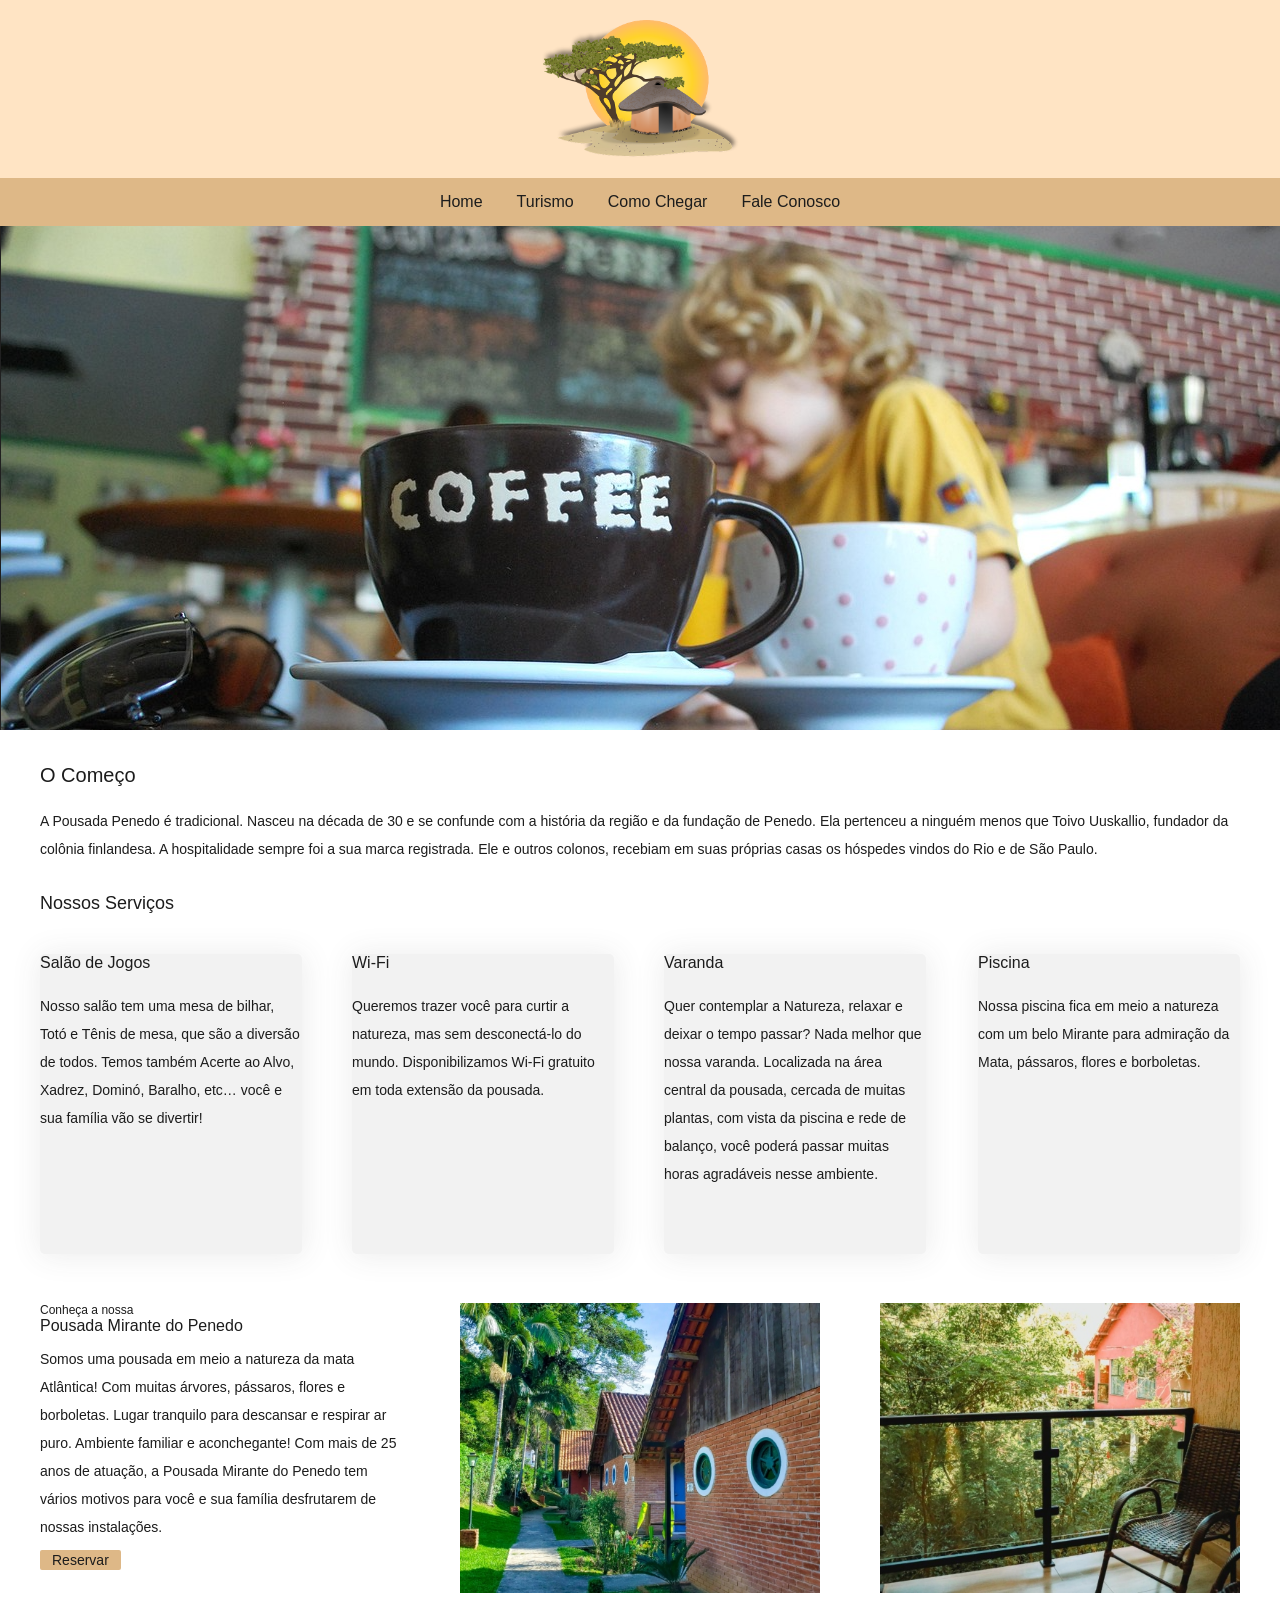
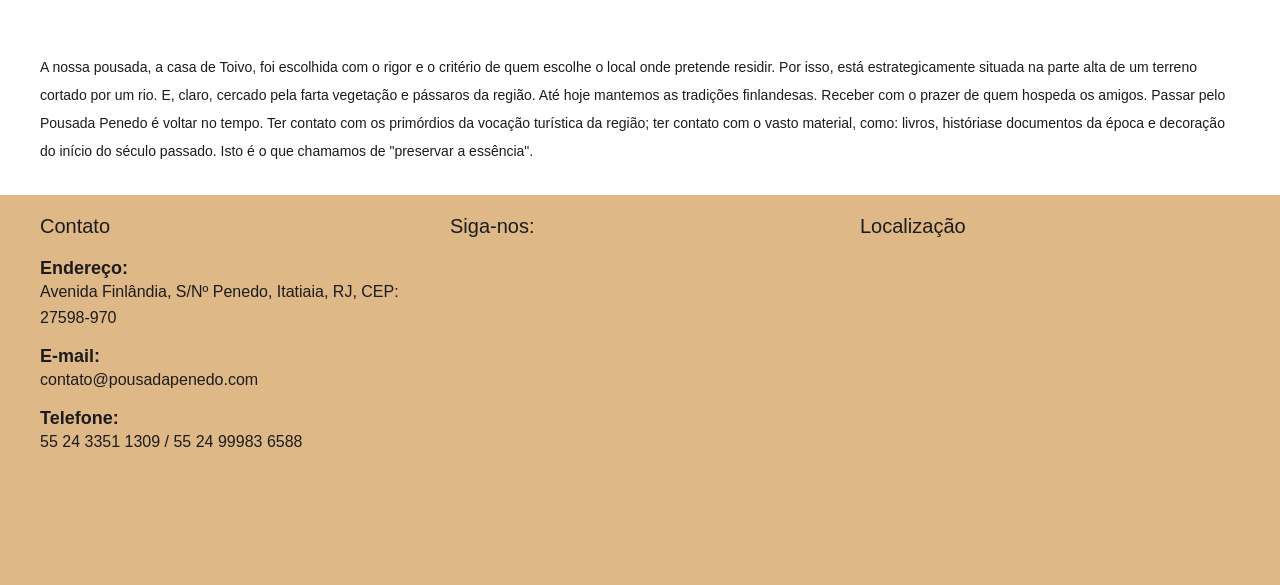
<file: index.html>
<!DOCTYPE html>
<html lang="pt-br">
<head>
    <meta charset="UTF-8">
    <meta name="viewport" content="width=device-width, initial-scale=1.0">
    <title>Pousada Penedo</title>

    <link rel="stylesheet" href="css/layout.css">
    <link rel="stylesheet" href="css/home.css">

</head>
<body>

    <header class="cabecalho">

        <img src="img/logo.png" class="logo" width="200">

    </header> <!--Fim Cabeçalho-->

    <nav class="menu">
        <ul>
            <li> <a href="index.html">Home</a> </li>
            <li> <a href="turismo.html">Turismo</a> </li>
            <li> <a href="comochegar.html">Como Chegar</a> </li>
            <li> <a href="faleconosco.html">Fale Conosco</a> </li>

        </ul>

    </nav> <!--Fim Menu-->

<article class="banner">
    <img src="img/banner2.png" width="100%">

</article><!--Fim Banner-->
    

<section class="container">

    <h1>O  Começo</h1>
        <p id="historia">A Pousada Penedo é tradicional. Nasceu na década de 30 e se confunde com a história da região e da fundação de Penedo. Ela pertenceu a ninguém menos que Toivo Uuskallio, fundador da colônia finlandesa. A hospitalidade sempre foi a sua marca registrada. Ele e outros colonos, recebiam em suas próprias casas os hóspedes vindos do Rio e de São Paulo.</p>

        <div id="boxservicos">
            <h2>Nossos Serviços</h2>

                <div id="servico1"> 
                    <h3>Salão de Jogos</h3>

                    <p>Nosso salão tem uma mesa de bilhar, Totó e Tênis de mesa, que são a diversão de todos. Temos também Acerte ao Alvo, Xadrez, Dominó, Baralho, etc… você e sua família vão se divertir!</p>

                </div><!--Fim Box Serviço1-->

                <div id="servico2"> 

                    <h3>Wi-Fi</h3>
                    <p>Queremos trazer você para curtir a natureza, mas sem desconectá-lo do mundo. Disponibilizamos Wi-Fi gratuito em toda extensão da pousada.</p>

                </div><!--Fim Box Serviço2-->


                <div id="servico3"> 
                    <h3>Varanda</h3>
                    <p>Quer contemplar a Natureza, relaxar e deixar o tempo passar? Nada melhor que nossa varanda. Localizada na área central da pousada, cercada de muitas plantas, com vista da piscina e rede de balanço, você poderá passar muitas horas agradáveis nesse ambiente.</p>
                </div><!--Fim Box Serviço3-->

                <div id="servico4"> 
                    <h3>Piscina</h3>
                    <p>Nossa piscina fica em meio a natureza com um belo Mirante para admiração da Mata, pássaros, flores e borboletas.</p>
</div><!--Fim Box Serviço4-->

        </div><!--Fim Box Serviços-->


        <div id="boxfinal">

            <div id="boxfinal1">
                
                <h4>Conheça a nossa</h4>

                <h5>Pousada Mirante do Penedo</h5>
                <p>Somos uma pousada em meio a natureza da mata Atlântica! Com muitas árvores, pássaros, flores e borboletas. Lugar tranquilo para descansar e respirar ar puro. Ambiente familiar e aconchegante! Com mais de 25 anos de atuação, a Pousada Mirante do Penedo tem vários motivos para você e sua família desfrutarem de nossas instalações.</p>

 <a href="https://book.omnibees.com/chain/9841" target="_blank" id="linkreserva">Reservar</a>


            </div><!--Fim Box Final1-->

            <div id="boxfinal2"> 
                <img src="img/imagem1.jpeg" width="360"/>
            </div><!--Fim Box Final2-->


            <div id="boxfinal3"> 
                <img src="img/imagem2.jpg" width="360"/>
            </div><!--Fim Box Final3-->

        </div> <!--Fim Box Final-->


<p id="textofinal">A nossa pousada, a casa de Toivo, foi escolhida com o rigor e o critério de quem escolhe o local onde pretende residir. Por isso, está estrategicamente situada na parte alta de um terreno cortado por um rio. E, claro, cercado pela farta vegetação e pássaros da região. Até hoje mantemos as tradições finlandesas. Receber com o prazer de quem hospeda os amigos. Passar pelo Pousada Penedo é voltar no tempo. Ter contato com os primórdios da vocação turística da região; ter contato com o vasto material, como: livros, históriase documentos da época e decoração do início do século passado. Isto é o que chamamos de "preservar a essência". </p>


</section> <!--Fim Container-->



<footer class="rodape">
    <div class="boxprincipal">
       
        <div class="box1">

            <h2>Contato</h2>
            
            <p class="paragrafo1">Endereço:</p>
            <p class="paragrafo2">Avenida Finlândia, S/Nº
            Penedo, Itatiaia, RJ, CEP: 27598-970</p>
            
            <p class="paragrafo1">E-mail:</p>
            <p class="paragrafo2">contato@pousadapenedo.com</p>
            
            <p class="paragrafo1">Telefone:</p>
            <p class="paragrafo2"> 55 24 3351 1309 /
                55 24 99983 6588 </p>

        </div><!--Fim Box1-->


        <div class="box2">

            <h2>Siga-nos:</h2>

            <iframe width="380" height="300" src="https://www.youtube.com/embed/t_1OX9FNkE8?si=J-H6M2pCH-sp2g03" title="YouTube video player" frameborder="0" allow="accelerometer; autoplay; clipboard-write; encrypted-media; gyroscope; picture-in-picture; web-share" referrerpolicy="strict-origin-when-cross-origin" allowfullscreen></iframe>

        </div><!--Fim Box2-->


        <div class="box3">
            <h2>Localização</h2>

            <iframe src="https://www.google.com/maps/embed?pb=!1m18!1m12!1m3!1d3687.734494154723!2d-44.530429474092536!3d-22.439016921322274!2m3!1f0!2f0!3f0!3m2!1i1024!2i768!4f13.1!3m3!1m2!1s0x9e799274bb8327%3A0x822c0ac4dcdfc2b0!2sPousada%20Penedo!5e0!3m2!1spt-BR!2sbr!4v1750852910613!5m2!1spt-BR!2sbr" width="380" height="300" style="border:0;" allowfullscreen="" loading="lazy" referrerpolicy="no-referrer-when-downgrade"></iframe>

        </div><!--Fim Box3-->



    </div> <!--Fim Box Principal-->
</footer> <!--Fim Rodapé-->


</body>
</html>
</file>
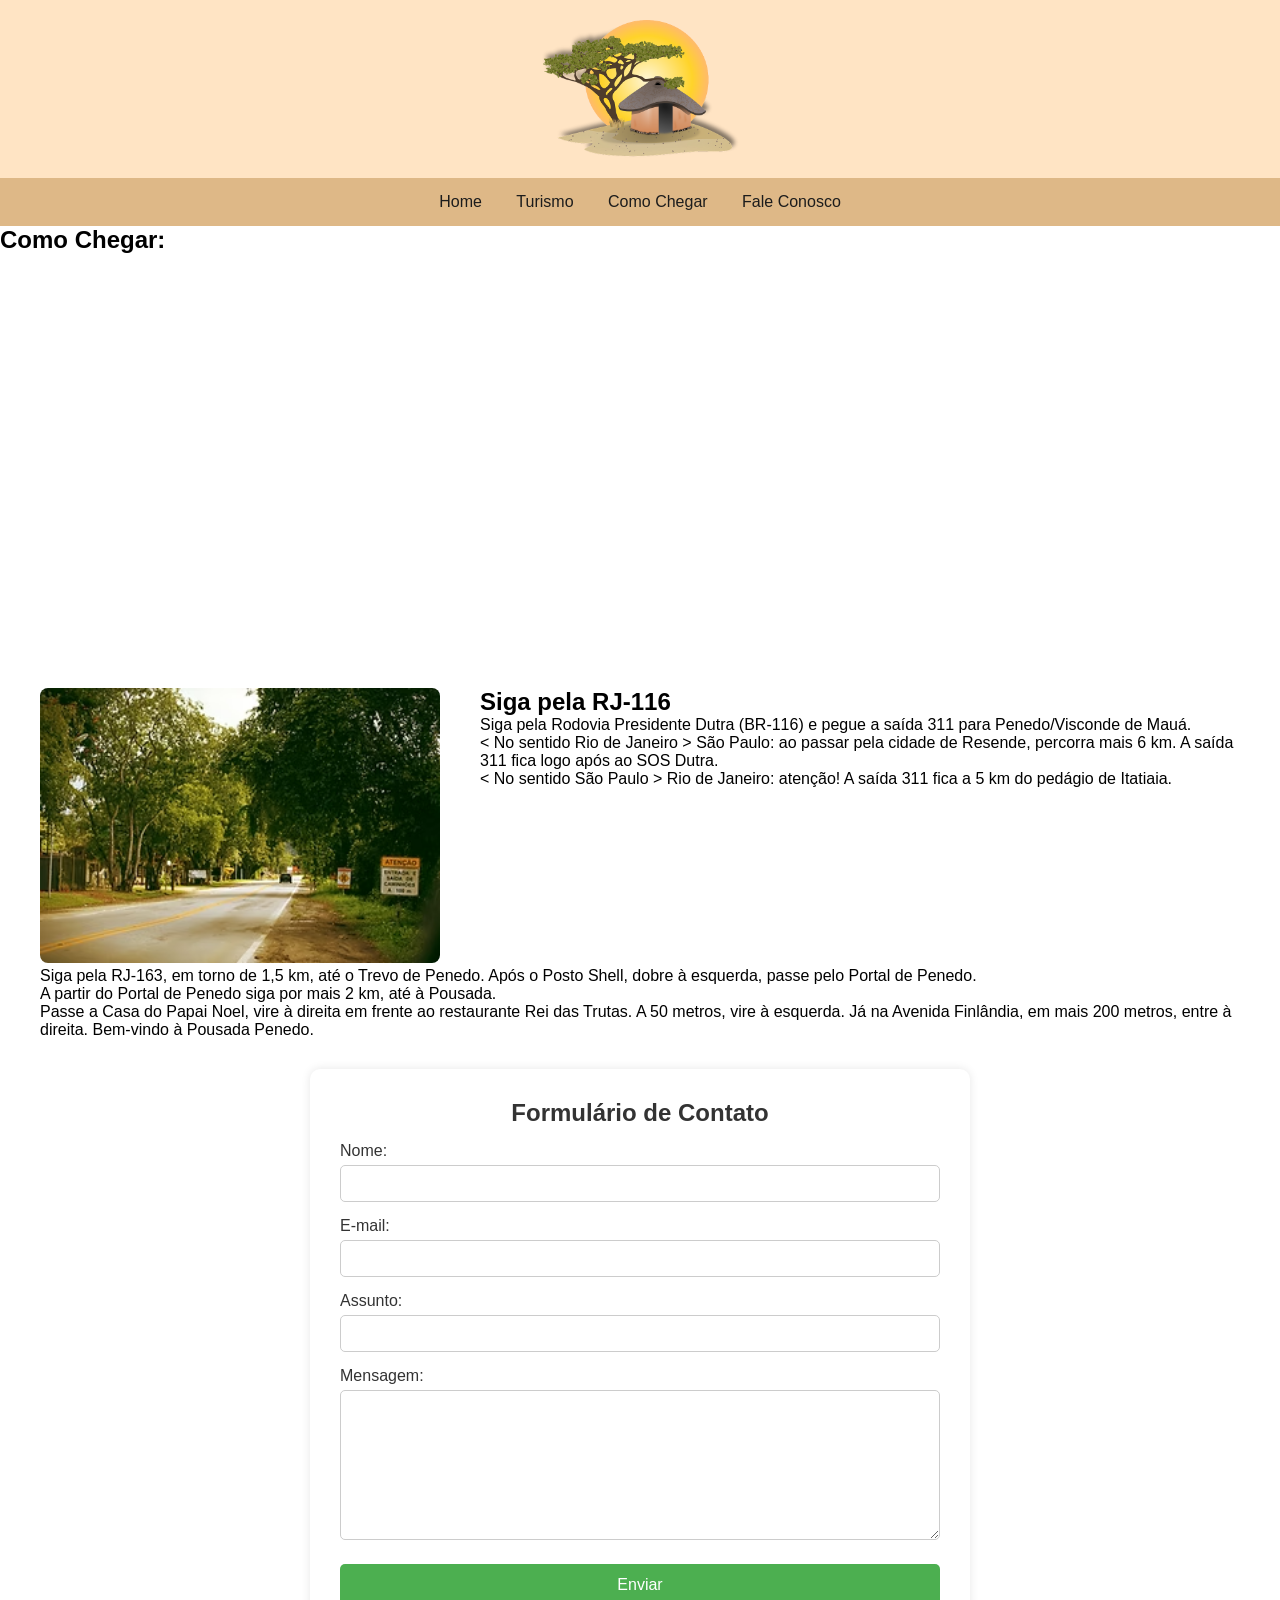
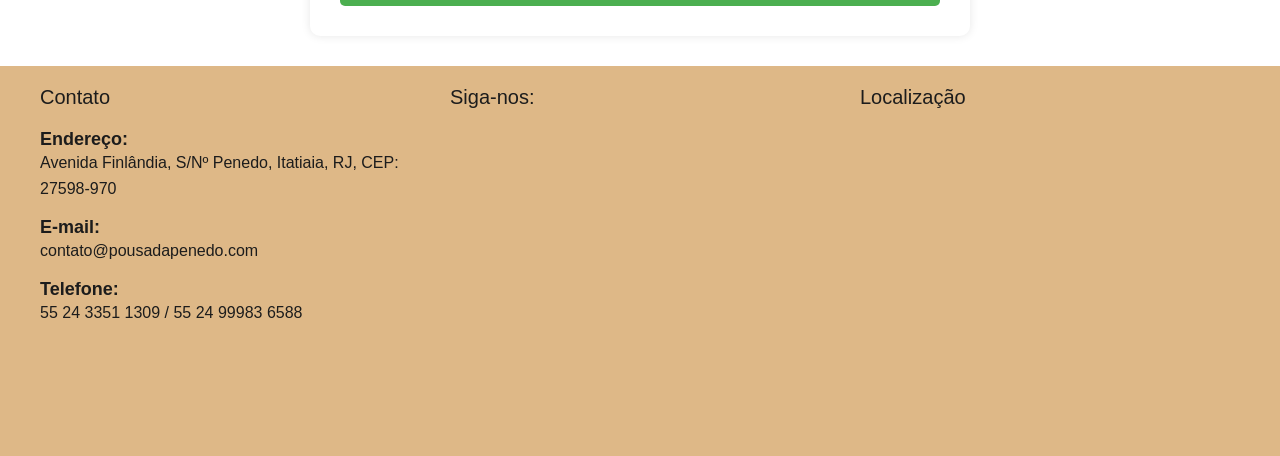
<file: comochegar.html>
<!DOCTYPE html>
<html lang="pt-br">
<head>
    <meta charset="UTF-8">
    <meta name="viewport" content="width=device-width, initial-scale=1.0">
    <title>Pousada Penedo</title>

    <link rel="stylesheet" href="css/layout.css">
    <link rel="stylesheet" href="css/comochegar.css">

</head>
<body>

    <header class="cabecalho">

        <img src="img/logo.png" class="logo" width="200">

    </header> <!--Fim Cabeçalho-->

    <nav class="menu">
        <ul>
            <li> <a href="index.html">Home</a> </li>
            <li> <a href="turismo.html">Turismo</a> </li>
            <li> <a href="comochegar.html">Como Chegar</a> </li>
            <li> <a href="faleconosco.html">Fale Conosco</a> </li>

        </ul>

    </nav> <!--Fim Menu-->

<article class="banner">
    <h1>Como Chegar:</h1>
  <iframe src="https://www.google.com/maps/embed?pb=!1m18!1m12!1m3!1d3687.734494154723!2d-44.530429474092536!3d-22.439016921322274!2m3!1f0!2f0!3f0!3m2!1i1024!2i768!4f13.1!3m3!1m2!1s0x9e799274bb8327%3A0x822c0ac4dcdfc2b0!2sPousada%20Penedo!5e0!3m2!1spt-BR!2sbr!4v1750852910613!5m2!1spt-BR!2sbr" width="600" height="400" style="border:0;" allowfullscreen="" loading="lazy" referrerpolicy="no-referrer-when-downgrade"></iframe>
</article><!--Fim Banner-->

<section class="container">

    <div class="como-chegar-flex">
        <div id="imagemcomochegar">
            <img src="img/imagem 3.avif" alt="Imagem Como Chegar">
        </div>

        <div id="textocomochegar">
            <h2>Siga pela RJ-116</h2>
            <p>Siga pela Rodovia Presidente Dutra (BR-116) e pegue a saída 311
                para Penedo/Visconde de Mauá.  </p>
                <p>< No sentido Rio de Janeiro > São Paulo: ao passar pela cidade de Resende, percorra mais 6 km. A saída 311 fica logo após ao SOS Dutra.</p> 
                <p>< No sentido São Paulo > Rio de Janeiro: atenção! A saída 311 fica a 5 km do pedágio de Itatiaia.</p>
        </div>
    </div>

    <div id="textocomochegar2">
        <p>Siga pela RJ-163, em torno de 1,5 km, até o Trevo de Penedo. Após o Posto Shell, dobre à esquerda, passe pelo Portal de Penedo.</p>
       <p> A partir do Portal de Penedo siga por mais 2 km, até à Pousada.</p>
       <p></p> Passe a Casa do Papai Noel, vire à direita em frente ao restaurante Rei das Trutas. A 50 metros, vire à esquerda. Já na Avenida Finlândia, em mais 200 metros, entre à direita. Bem-vindo à Pousada Penedo.</p>
    </div>
</section> <!-- Fim container -->


  
<section class="container">

    <div id="formulario">

   <h2>Formulário de Contato</h2>
    <form action="#" method="post">
      <label>Nome:</label>
      <input type="text" id="nome" name="nome" required>

      <label>E-mail:</label>
      <input type="email" id="email" name="email" required>

      <label>Assunto:</label>
      <input type="text" id="assunto" name="assunto" required>

      <label>Mensagem:</label>
      <textarea id="mensagem" name="mensagem" required></textarea>

      <button type="submit">Enviar</button>
    </form>

    </div>
</section> <!--Fim Container-->



<footer class="rodape">
    <div class="boxprincipal">
       
        <div class="box1">

            <h2>Contato</h2>
            
            <p class="paragrafo1">Endereço:</p>
            <p class="paragrafo2">Avenida Finlândia, S/Nº
            Penedo, Itatiaia, RJ, CEP: 27598-970</p>
            
            <p class="paragrafo1">E-mail:</p>
            <p class="paragrafo2">contato@pousadapenedo.com</p>
            
            <p class="paragrafo1">Telefone:</p>
            <p class="paragrafo2"> 55 24 3351 1309 /
                55 24 99983 6588 </p>

        </div><!--Fim Box1-->


        <div class="box2">

            <h2>Siga-nos:</h2>

            <iframe width="380" height="300" src="https://www.youtube.com/embed/t_1OX9FNkE8?si=J-H6M2pCH-sp2g03" title="YouTube video player" frameborder="0" allow="accelerometer; autoplay; clipboard-write; encrypted-media; gyroscope; picture-in-picture; web-share" referrerpolicy="strict-origin-when-cross-origin" allowfullscreen></iframe>

        </div><!--Fim Box2-->


        <div class="box3">
            <h2>Localização</h2>

            <iframe src="https://www.google.com/maps/embed?pb=!1m18!1m12!1m3!1d3687.734494154723!2d-44.530429474092536!3d-22.439016921322274!2m3!1f0!2f0!3f0!3m2!1i1024!2i768!4f13.1!3m3!1m2!1s0x9e799274bb8327%3A0x822c0ac4dcdfc2b0!2sPousada%20Penedo!5e0!3m2!1spt-BR!2sbr!4v1750852910613!5m2!1spt-BR!2sbr" width="380" height="300" style="border:0;" allowfullscreen="" loading="lazy" referrerpolicy="no-referrer-when-downgrade"></iframe>

        </div><!--Fim Box3-->



    </div> <!--Fim Box Principal-->
</footer> <!--Fim Rodapé-->


</body>
</html>
</file>
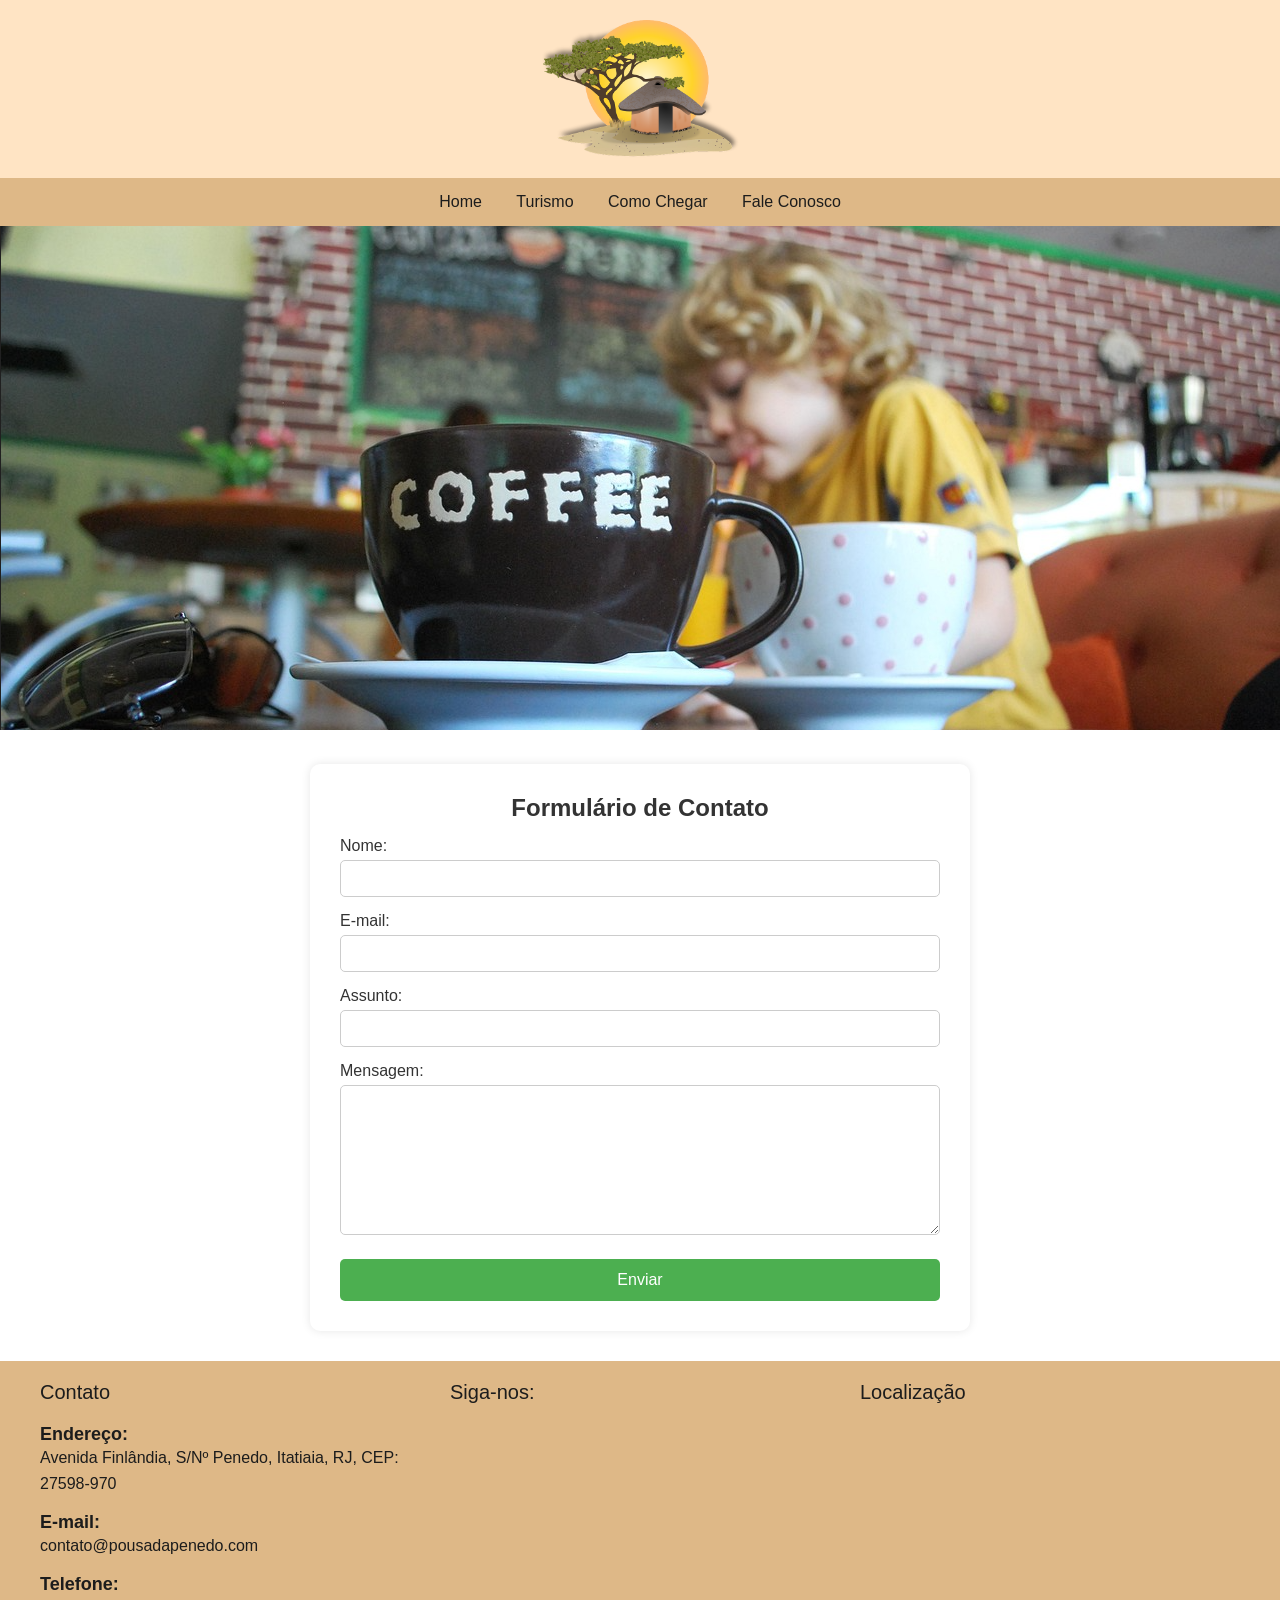
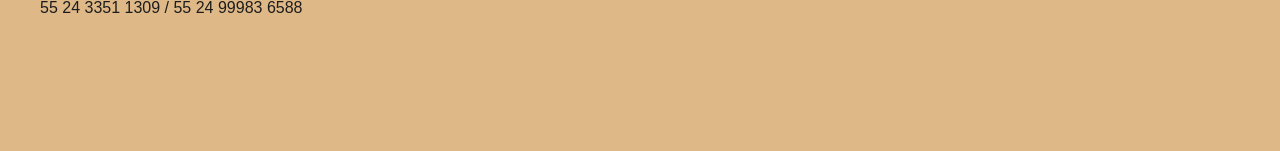
<file: faleconosco.html>
<!DOCTYPE html>
<html lang="pt-br">
<head>
    <meta charset="UTF-8">
    <meta name="viewport" content="width=device-width, initial-scale=1.0">
    <title>Pousada Penedo</title>

    <link rel="stylesheet" href="css/layout.css">
    <link rel="stylesheet" href="css/faleconosco.css">

</head>
<body>

    <header class="cabecalho">

        <img src="img/logo.png" class="logo" width="200">

    </header> <!--Fim Cabeçalho-->

    <nav class="menu">
        <ul>
            <li> <a href="index.html">Home</a> </li>
            <li> <a href="turismo.html">Turismo</a> </li>
            <li> <a href="comochegar.html">Como Chegar</a> </li>
            <li> <a href="faleconosco.html">Fale Conosco</a> </li>

        </ul>

    </nav> <!--Fim Menu-->

<article class="banner">
    <img src="img/banner2.png" width="100%">

</article><!--Fim Banner-->
    

<section class="container">

    <div id="formulario">

   <h2>Formulário de Contato</h2>
    <form action="#" method="post">
      <label>Nome:</label>
      <input type="text" id="nome" name="nome" required>

      <label>E-mail:</label>
      <input type="email" id="email" name="email" required>

      <label>Assunto:</label>
      <input type="text" id="assunto" name="assunto" required>

      <label>Mensagem:</label>
      <textarea id="mensagem" name="mensagem" required></textarea>

      <button type="submit">Enviar</button>
    </form>

    </div>
</section> <!--Fim Container-->



<footer class="rodape">
    <div class="boxprincipal">
       
        <div class="box1">

            <h2>Contato</h2>
            
            <p class="paragrafo1">Endereço:</p>
            <p class="paragrafo2">Avenida Finlândia, S/Nº
            Penedo, Itatiaia, RJ, CEP: 27598-970</p>
            
            <p class="paragrafo1">E-mail:</p>
            <p class="paragrafo2">contato@pousadapenedo.com</p>
            
            <p class="paragrafo1">Telefone:</p>
            <p class="paragrafo2"> 55 24 3351 1309 /
                55 24 99983 6588 </p>

        </div><!--Fim Box1-->


        <div class="box2">

            <h2>Siga-nos:</h2>

            <iframe width="380" height="300" src="https://www.youtube.com/embed/t_1OX9FNkE8?si=J-H6M2pCH-sp2g03" title="YouTube video player" frameborder="0" allow="accelerometer; autoplay; clipboard-write; encrypted-media; gyroscope; picture-in-picture; web-share" referrerpolicy="strict-origin-when-cross-origin" allowfullscreen></iframe>

        </div><!--Fim Box2-->


        <div class="box3">
            <h2>Localização</h2>

            <iframe src="https://www.google.com/maps/embed?pb=!1m18!1m12!1m3!1d3687.734494154723!2d-44.530429474092536!3d-22.439016921322274!2m3!1f0!2f0!3f0!3m2!1i1024!2i768!4f13.1!3m3!1m2!1s0x9e799274bb8327%3A0x822c0ac4dcdfc2b0!2sPousada%20Penedo!5e0!3m2!1spt-BR!2sbr!4v1750852910613!5m2!1spt-BR!2sbr" width="380" height="300" style="border:0;" allowfullscreen="" loading="lazy" referrerpolicy="no-referrer-when-downgrade"></iframe>

        </div><!--Fim Box3-->



    </div> <!--Fim Box Principal-->
</footer> <!--Fim Rodapé-->


</body>
</html>
</file>
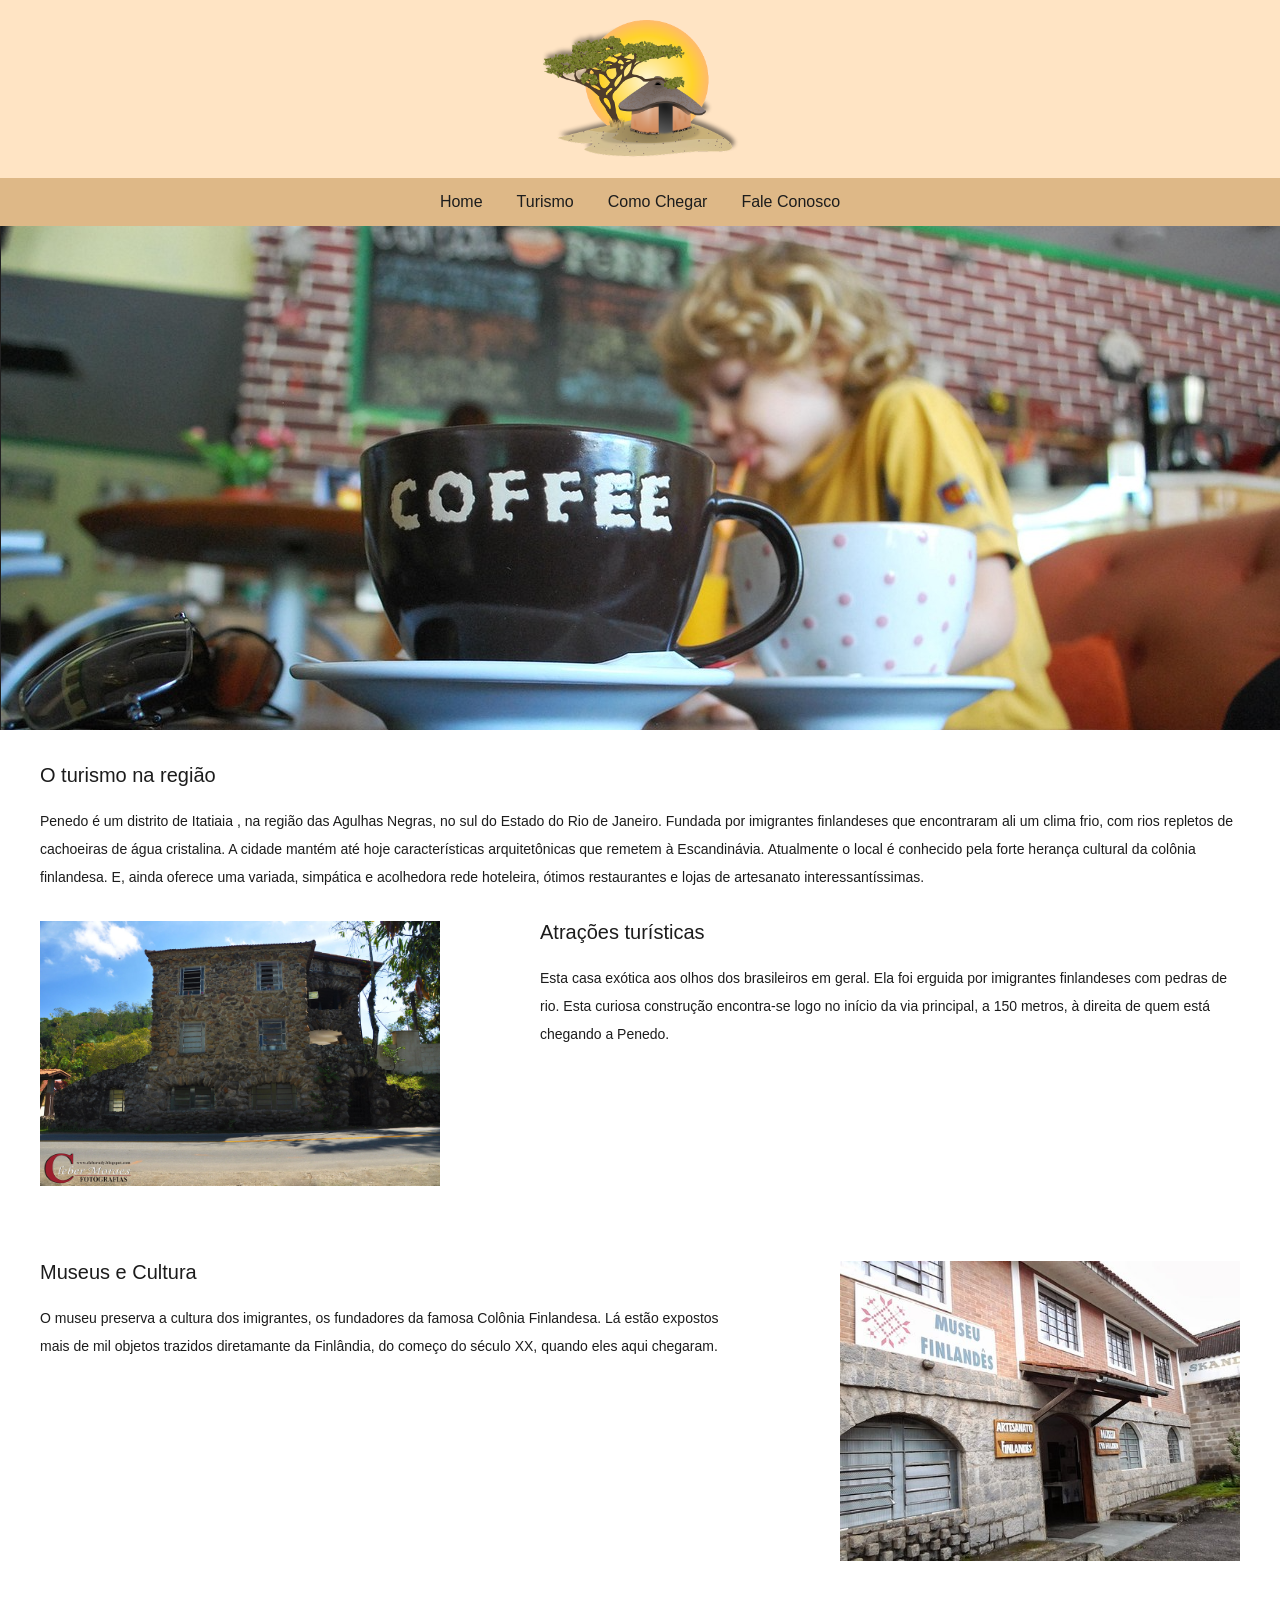
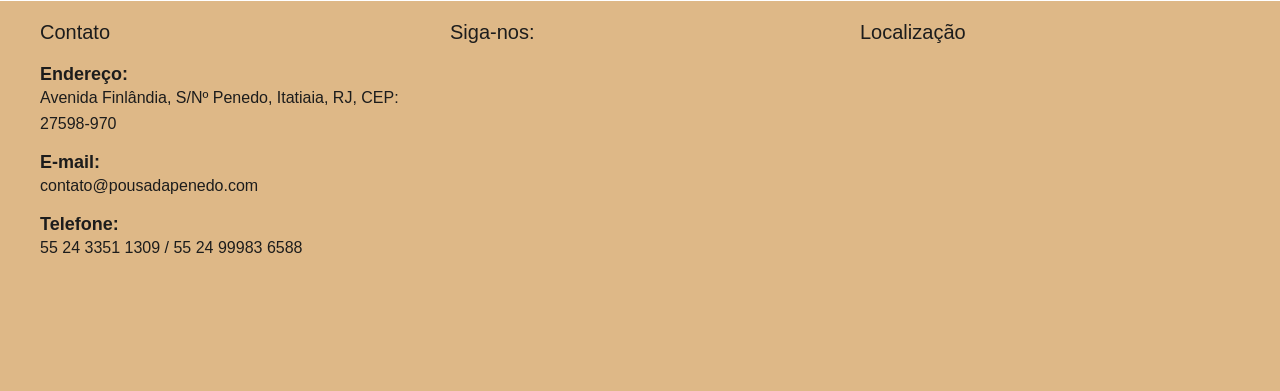
<file: turismo.html>
<!DOCTYPE html>
<html lang="pt-br">
<head>
    <meta charset="UTF-8">
    <meta name="viewport" content="width=device-width, initial-scale=1.0">
    <title>Pousada Penedo</title>

    <link rel="stylesheet" href="css/layout.css">
    <link rel="stylesheet" href="css/turismo.css">

</head>
<body>

    <header class="cabecalho">

        <img src="img/logo.png" class="logo" width="200">

    </header> <!--Fim Cabeçalho-->

    <nav class="menu">
        <ul>
            <li> <a href="index.html">Home</a> </li>
            <li> <a href="turismo.html">Turismo</a> </li>
            <li> <a href="comochegar.html">Como Chegar</a> </li>
            <li> <a href="faleconosco.html">Fale Conosco</a> </li>

        </ul>

    </nav> <!--Fim Menu-->

<article class="banner">
    <img src="img/banner2.png" width="100%">

</article><!--Fim Banner-->
    

<section class="container">

    <div id="turismo">
        <h1>O turismo na região</h1>
        <p>Penedo é um distrito de Itatiaia , na região das Agulhas Negras, no sul do Estado do Rio de Janeiro. Fundada por imigrantes finlandeses que encontraram ali um clima frio, com rios repletos de cachoeiras de água cristalina. A cidade mantém até hoje características arquitetônicas que remetem à Escandinávia. Atualmente o local é conhecido pela forte herança cultural da colônia finlandesa. E, ainda oferece uma variada, simpática e acolhedora rede hoteleira, ótimos restaurantes e lojas de artesanato interessantíssimas.</p>
    </div> <!--Fim Turismo-->

    <div id="casapedra">

        <div id="fotocasapedra">
            <img src="img/casapedra.jpg" width="400"/>
        </div><!--Fim Foto Casa Pedra-->
        
         <div id="textocasapedra">
             <h2>Atrações turísticas</h2>

             <p>Esta casa exótica aos olhos dos brasileiros em geral. Ela foi erguida por imigrantes finlandeses com pedras de rio. Esta curiosa construção encontra-se logo no início da via principal, a 150 metros, à direita de quem está chegando a Penedo.</p>

        </div><!--Fim Texto Casa Pedra-->

    </div> <!--Fim Casa Pedra-->


    <div id="museu">
                
        <div id="textomuseu">
             <h2>Museus e Cultura</h2>

             <p>O museu preserva a cultura dos imigrantes, os fundadores da famosa Colônia Finlandesa. Lá estão expostos mais de mil objetos trazidos diretamante da Finlândia, do começo do século XX, quando eles aqui chegaram.</p>

        </div><!--Fim Texto Museu-->

         <div id="fotomuseu">
            <img src="img/museu.jpg" width="400"/>
        </div><!--Fim Foto Museu-->


    </div><!--Fim Museu-->

</section> <!--Fim Container-->



<footer class="rodape">
    <div class="boxprincipal">
       
        <div class="box1">

            <h2>Contato</h2>
            
            <p class="paragrafo1">Endereço:</p>
            <p class="paragrafo2">Avenida Finlândia, S/Nº
            Penedo, Itatiaia, RJ, CEP: 27598-970</p>
            
            <p class="paragrafo1">E-mail:</p>
            <p class="paragrafo2">contato@pousadapenedo.com</p>
            
            <p class="paragrafo1">Telefone:</p>
            <p class="paragrafo2"> 55 24 3351 1309 /
                55 24 99983 6588 </p>

        </div><!--Fim Box1-->


        <div class="box2">

            <h2>Siga-nos:</h2>

            <iframe width="380" height="300" src="https://www.youtube.com/embed/t_1OX9FNkE8?si=J-H6M2pCH-sp2g03" title="YouTube video player" frameborder="0" allow="accelerometer; autoplay; clipboard-write; encrypted-media; gyroscope; picture-in-picture; web-share" referrerpolicy="strict-origin-when-cross-origin" allowfullscreen></iframe>

        </div><!--Fim Box2-->


        <div class="box3">
            <h2>Localização</h2>

            <iframe src="https://www.google.com/maps/embed?pb=!1m18!1m12!1m3!1d3687.734494154723!2d-44.530429474092536!3d-22.439016921322274!2m3!1f0!2f0!3f0!3m2!1i1024!2i768!4f13.1!3m3!1m2!1s0x9e799274bb8327%3A0x822c0ac4dcdfc2b0!2sPousada%20Penedo!5e0!3m2!1spt-BR!2sbr!4v1750852910613!5m2!1spt-BR!2sbr" width="380" height="300" style="border:0;" allowfullscreen="" loading="lazy" referrerpolicy="no-referrer-when-downgrade"></iframe>

        </div><!--Fim Box3-->



    </div> <!--Fim Box Principal-->
</footer> <!--Fim Rodapé-->


</body>
</html>
</file>
<file: css/layout.css>
*{
    margin: 0;
    padding: 0;
}

header.cabecalho{
    width: 100%;
    height: auto;
    background-color: bisque;
    padding-top: 20px; /*Margem superior do elemento*/
    padding-bottom: 20px; /*Margem inferior do elemento*/
}

header.cabecalho img.logo{
    display: block;/*Converte o elemento em bloco*/
    margin: auto;/*Centraliza o elemento*/
}

nav.menu{
    width: 100%;
    height: auto;
    padding: 15px 0;
    background-color: burlywood;
    text-align: center; 
}

nav.menu ul li{
    display: inline;
    margin: 0 15px;
}

nav.menu ul li a{
    color:#1c1c1c;
    text-decoration: none;
    font-size: 16px;
    font-family: Verdana, Geneva, Tahoma, sans-serif;
}

nav.menu ul li a:hover{
    color: bisque;
}

article.banner{
    width: 100%;
    height: auto;
    margin: auto;
}

section.container{
    width: 1200px;
    height: auto;
    /*border: 1px solid #1c1c1c;*/
    margin: auto;
    margin-top: 30px;
}

footer.rodape{
    width:100%;
    height:370px;
    background-color: burlywood;
    padding-top: 20px;
    margin-top: 30px;
}

footer.rodape div.boxprincipal{
    width: 1200px;
    height: 370px;
    /*background-color: antiquewhite;*/
    margin: auto;
}

footer.rodape div.boxprincipal div.box1{
    width: 380px;
    height: 370px;
    /*background-color: #1c1c1c;*/
    float: left;

}

footer.rodape div.boxprincipal div.box2{
    width: 380px;
    height: 370px;
    /*background-color: #1c1c1c;*/
    float: left;
    margin-left: 30px;

}

footer.rodape div.boxprincipal div.box3{
    width: 380px;
    height: 370px;
    /*background-color: #1c1c1c;*/
    float: right;

}

footer.rodape div.boxprincipal div.box1 h2,
footer.rodape div.boxprincipal div.box2 h2,
footer.rodape div.boxprincipal div.box3 h2{
    font-family: Verdana, Geneva, Tahoma, sans-serif;
    font-weight: 400;
    font-size: 20px;
    margin-bottom: 20px;
    color:#1c1c1c;
}

footer.rodape div.boxprincipal div.box1 p.paragrafo1{
    font-family: Verdana, Geneva, Tahoma, sans-serif;
    font-size: 18px;
    color:#1c1c1c;
    font-weight: 900;
}

footer.rodape div.boxprincipal div.box1 p.paragrafo2{
    font-family: Verdana, Geneva, Tahoma, sans-serif;
    font-size: 16px;
    color:#1c1c1c;
    line-height: 26px;
    margin-bottom: 15px;
}
</file>
<file: css/home.css>
section.container h1{
    color:#1c1c1c;
    font-size: 20px;
    font-family: Verdana, Geneva, Tahoma, sans-serif;
    font-weight: 400;
    margin-bottom: 20px;
}

section.container p#historia{
    color:#1c1c1c;
    font-size: 14px;
    font-family: Verdana, Geneva, Tahoma, sans-serif;
    line-height: 28px;
}


section.container div#boxservicos{
    width: 1200px;
    height: 360px;
    /*background-color: bisque;*/
    margin-top: 30px;
}
section.container div#boxservicos div#servico1,
section.container div#boxservicos div#servico2,
section.container div#boxservicos div#servico3,
section.container div#boxservicos div#servico4{
    width: 262px;
    height: 300px;
    background-color: #F2F2F2;
    box-shadow: 1px 1px 30px 1px rgba(68, 68, 68, 0.1);
    border-radius: 5px;
}
section.container div#boxservicos div#servico1,
section.container div#boxservicos div#servico2,
section.container div#boxservicos div#servico3{
    float: left;
}
section.container div#boxservicos div#servico4{
    float: right;
}
section.container div#boxservicos div#servico2,
section.container div#boxservicos div#servico3{
    margin-left: 50px;
}

section.container div#boxservicos h2{
    color:#1c1c1c;
    font-size: 18px;
    font-family: Verdana, Geneva, Tahoma, sans-serif;
    font-weight: 400;
    margin-bottom: 40px;

}

section.container div#boxservicos div#servico1 h3,
section.container div#boxservicos div#servico2 h3,
section.container div#boxservicos div#servico3 h3,
section.container div#boxservicos div#servico4 h3{
    color:#1c1c1c;
    font-size: 16px;
    font-family: Verdana, Geneva, Tahoma, sans-serif;
    font-weight: 400;
    margin-bottom: 20px;
}


section.container div#boxservicos div#servico1 p,
section.container div#boxservicos div#servico2 p,
section.container div#boxservicos div#servico3 p,
section.container div#boxservicos div#servico4 p{
    color:#1c1c1c;
    font-size: 14px;
    font-family: Verdana, Geneva, Tahoma, sans-serif;
    line-height: 28px;
}


section.container div#boxfinal{
    width: 1200px;
    height: 350px;
    /*background-color: brown;*/
    margin-top: 50px;
}
section.container div#boxfinal div#boxfinal1{
    width: 360px;
    height: 350px;
    float: left;
    /*background-color: rgb(79, 79, 79);*/
}
section.container div#boxfinal div#boxfinal2{
    width: 360px;
    height: 350px;
    float: left;
    /* background-color:rgb(79, 79, 79);*/
    margin-left: 60px;
}
section.container div#boxfinal div#boxfinal3{
    width: 360px;
    height: 350px;
    float: right;
    /*background-color:rgb(79, 79, 79);*/
}

section.container div#boxfinal div#boxfinal1 h4{
    color:#1c1c1c;
    font-size: 12px;
    font-family: Verdana, Geneva, Tahoma, sans-serif;
    font-weight: 400;
}

section.container div#boxfinal div#boxfinal1 h5{
    color:#1c1c1c;
    font-size: 16px;
    font-family: Verdana, Geneva, Tahoma, sans-serif;
    font-weight: 400;
    margin-bottom: 10px;
}

section.container div#boxfinal div#boxfinal1 p{
    color:#1c1c1c;
    font-size: 14px;
    font-family: Verdana, Geneva, Tahoma, sans-serif;
    line-height: 28px;  
    margin-bottom: 10px;
}

section.container div#boxfinal div#boxfinal1 a{
    background-color: burlywood;
    color:#1c1c1c;
    padding: 2px 12px;
    text-decoration: none;
    font-size: 14px;
    font-family: Verdana, Geneva, Tahoma, sans-serif;
    border-radius: 2px;
    transition: 1s;
}

section.container div#boxfinal div#boxfinal1 a:hover{
    background-color: antiquewhite;
    transition: 1s;
}


section.container p#textofinal{
    color:#1c1c1c;
    font-size: 14px;
    font-family: Verdana, Geneva, Tahoma, sans-serif;
    line-height: 28px;  
   
}
</file>
<file: css/comochegar.css>
section.container div#comochegar {
    width: 1200px;
    height: auto;
}

section.container div#comochegar h1 {
    color: #1c1c1c;
    font-size: 20px;
    font-family: Verdana, Geneva, Tahoma, sans-serif;
    font-weight: 400;
    margin-bottom: 20px;
}

section.container div#comochegar p {
    color: #1c1c1c;
    font-size: 14px;
    font-family: Verdana, Geneva, Tahoma, sans-serif;
    line-height: 28px;
}

section.container div#comochegarbox {
    width: 1200px;
    height: auto;
    margin-top: 30px;

}

section.container div#imagemcomochegar {
    width: 400px;
    height: auto;
    float: left;
}

section.container div#imagemcomochegar img {
    width: 100%;
    height: auto;
    border-radius: 8px;
}

section.container div#textocomochegar {
    width: 760px;
    float: right;
}

section.container div#textocomochegar2 {
    clear: both;
    margin-top: 20px;
}



   body{
    font-family: Arial, sans-serif;
    
   }   
   
   section.container div#formulario{
      background-color: #fff;
      max-width: 600px;
      margin: auto;
      padding: 30px;
      border-radius: 10px;
      box-shadow: 0 0 10px rgba(0, 0, 0, 0.1);
    }

    section.container div#formulario h2 {
      text-align: center;
      color: #333;
    }

    section.container div#formulario label {
      display: block;
      margin-top: 15px;
      color: #333;
    }

    section.container div#formulario input[type="text"],
    section.container div#formulario input[type="email"],
    section.container div#formulario textarea {
      width: 100%;
      padding: 10px;
      margin-top: 5px;
      border: 1px solid #ccc;
      border-radius: 5px;
      box-sizing: border-box;
    }
    section.container div#formulario textarea {
      height: 150px;
    }
    section.container div#formulario button {
      margin-top: 20px;
      background-color: #4CAF50;
      color: white;
      padding: 12px 20px;
      border: none;
      border-radius: 5px;
      cursor: pointer;
      width: 100%;
      font-size: 16px;
    }
    section.container div#formulario button:hover {
      background-color: #45a049;
    }
</file>
<file: css/faleconosco.css>
body{
    font-family: Arial, sans-serif;
    
   }   
   
   section.container div#formulario{
      background-color: #fff;
      max-width: 600px;
      margin: auto;
      padding: 30px;
      border-radius: 10px;
      box-shadow: 0 0 10px rgba(0, 0, 0, 0.1);
    }

    section.container div#formulario h2 {
      text-align: center;
      color: #333;
    }

    section.container div#formulario label {
      display: block;
      margin-top: 15px;
      color: #333;
    }

    section.container div#formulario input[type="text"],
    section.container div#formulario input[type="email"],
    section.container div#formulario textarea {
      width: 100%;
      padding: 10px;
      margin-top: 5px;
      border: 1px solid #ccc;
      border-radius: 5px;
      box-sizing: border-box;
    }
    section.container div#formulario textarea {
      height: 150px;
    }
    section.container div#formulario button {
      margin-top: 20px;
      background-color: #4CAF50;
      color: white;
      padding: 12px 20px;
      border: none;
      border-radius: 5px;
      cursor: pointer;
      width: 100%;
      font-size: 16px;
    }
    section.container div#formulario button:hover {
      background-color: #45a049;
    }
</file>
<file: css/turismo.css>
section.container div#turismo{
    width: 1200px;
    height: auto;
}

section.container div#turismo h1{
    color:#1c1c1c;
    font-size: 20px;
    font-family: Verdana, Geneva, Tahoma, sans-serif;
    font-weight: 400;
    margin-bottom: 20px;
}


section.container div#turismo p{
    color:#1c1c1c;
    font-size: 14px;
    font-family: Verdana, Geneva, Tahoma, sans-serif;
    line-height: 28px;
}
section.container div#casapedra{
    width: 1200px;
    height: 310px;
    /*background-color: beige; */
    margin-top: 30px;
}
section.container div#casapedra div#fotocasapedra{
    width: 400px;
    height: 310px;
    /*background-color: brown;*/
    float: left;
}

section.container div#casapedra div#textocasapedra{
    width: 700px;
    height: 310px;
    /*background-color: aquamarine;*/
    float: right;
}

section.container div#casapedra div#textocasapedra h2{
    color:#1c1c1c;
    font-size: 20px;
    font-family: Verdana, Geneva, Tahoma, sans-serif;
    font-weight: 400;
    margin-bottom: 20px;
}

section.container div#casapedra div#textocasapedra p{
    color:#1c1c1c;
    font-size: 14px;
    font-family: Verdana, Geneva, Tahoma, sans-serif;
    line-height: 28px;
}

section.container div#museu{
    width: 1200px;
    height: 310px;
    /*background-color: beige;*/
    margin-top: 30px;
}

section.container div#museu div#fotomuseu{
    width: 400px;
    height: 310px;
    /*background-color: brown;*/
    float: right;
}

section.container div#museu div#textomuseu{
    width: 700px;
    height: 310px;
    /*background-color: aquamarine;*/
    float: left;
}

section.container div#museu div#textomuseu h2{
    color:#1c1c1c;
    font-size: 20px;
    font-family: Verdana, Geneva, Tahoma, sans-serif;
    font-weight: 400;
    margin-bottom: 20px;
}

section.container div#museu div#textomuseu p{
    color:#1c1c1c;
    font-size: 14px;
    font-family: Verdana, Geneva, Tahoma, sans-serif;
    line-height: 28px;
}
</file>
